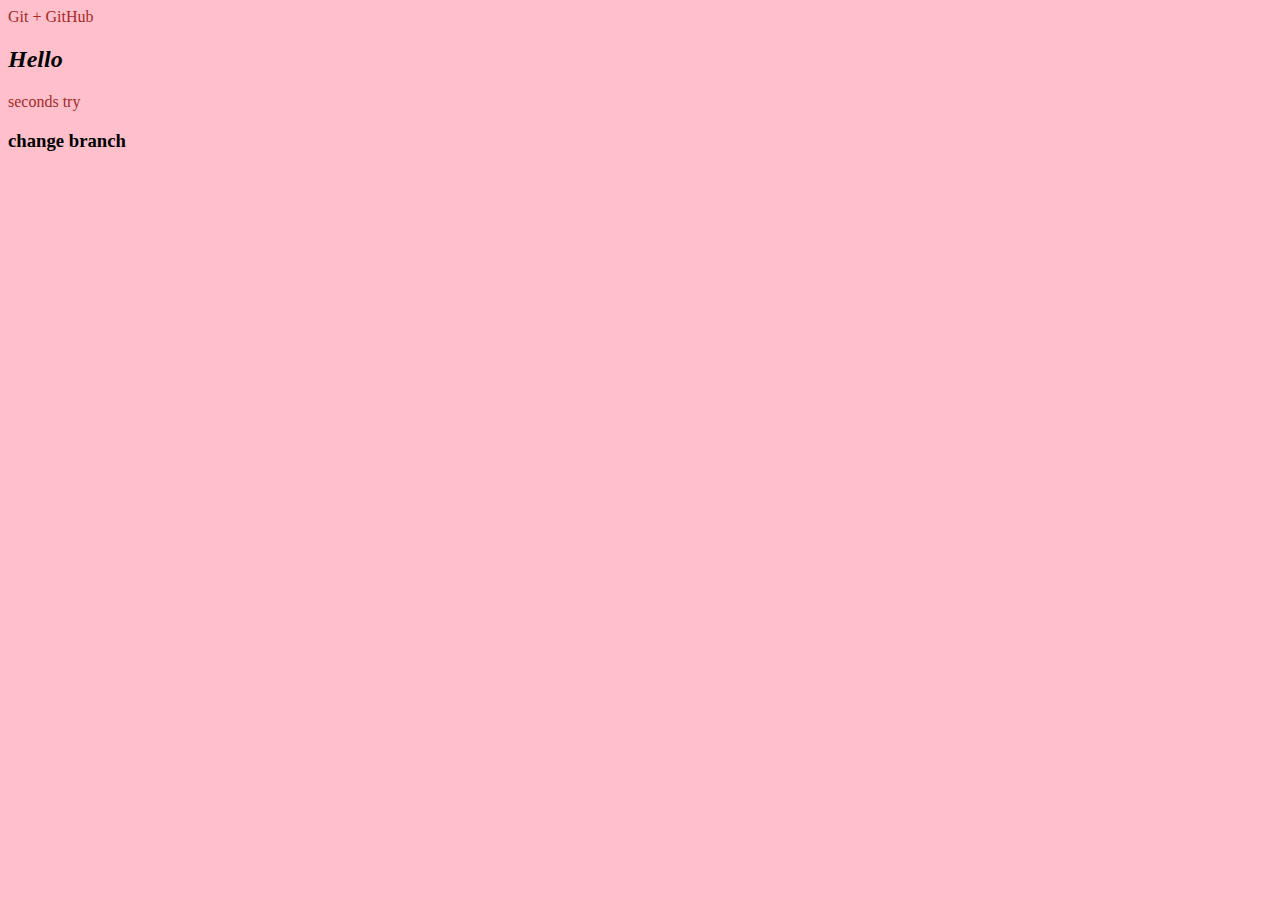
<file: index.html>
<html lang="en">
<head>
  <meta charset="UTF-8">
  <meta name="viewport" content="width=device-width, initial-scale=1.0">
  <meta http-equiv="X-UA-Compatible" content="ie=edge">
  <link rel="stylesheet" href="css/main.css">
  <title>Test</title>
</head>
<body>
  <p>Git + GitHub</p>
  <h2>Hello</h2>
  <p>seconds try</p>
  <h3>change branch</h3>
</body>
</html>
</file>
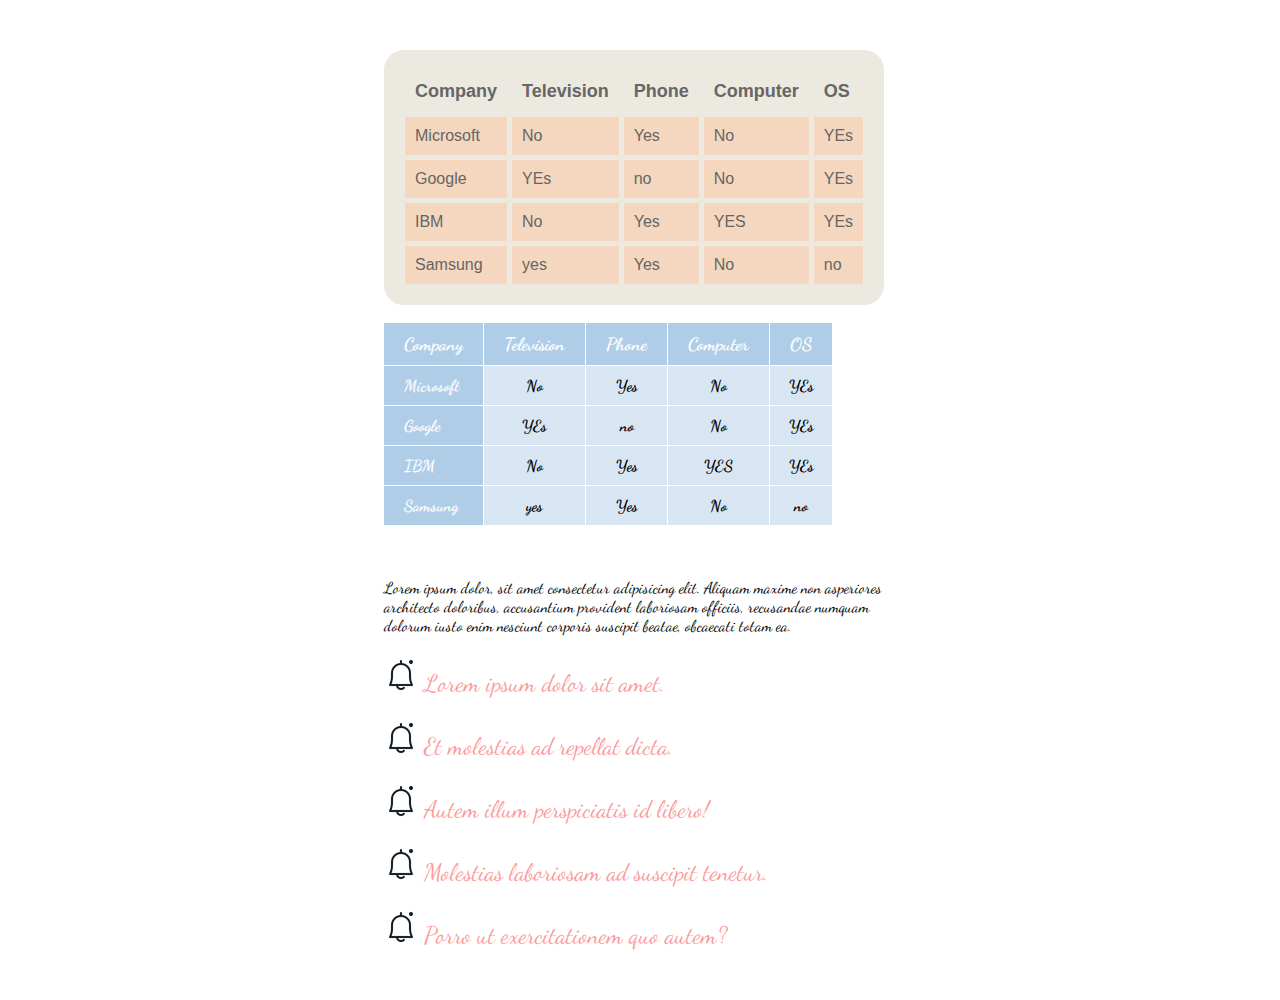
<file: table.html>
<!DOCTYPE html>
<html lang="en">
<head>
  <meta charset="UTF-8">
  <meta name="viewport" content="width=device-width, initial-scale=1.0">
  <meta http-equiv="X-UA-Compatible" content="ie=edge">
  <title>Document</title>
  <link rel="stylesheet" href="css/table.css">
</head>
<body>
  <table id="t1">
    <tr>
      <th>Company</th>
      <th>Television</th>
      <th>Phone</th>
      <th>Computer</th>
      <th>OS</th>
    </tr>
    <tr>
      <td>Microsoft</td>
      <td>No</td>
      <td>Yes</td>
      <td>No</td>
      <td>YEs</td>
    </tr>
    <tr>
      <td>Google</td>
      <td>YEs</td>
      <td>no</td>
      <td>No</td>
      <td>YEs</td>
    </tr>
    <tr>
      <td>IBM</td>
      <td>No</td>
      <td>Yes</td>
      <td>YES</td>
      <td>YEs</td>
    </tr>
    <tr>
      <td>Samsung</td>
      <td>yes</td>
      <td>Yes</td>
      <td>No</td>
      <td>no</td>
    </tr>
  </table>
  <br>

  <table id="t2">
    <tr>
      <th>Company</th>
      <th>Television</th>
      <th>Phone</th>
      <th>Computer</th>
      <th>OS</th>
    </tr>
    <tr>
      <td>Microsoft</td>
      <td>No</td>
      <td>Yes</td>
      <td>No</td>
      <td>YEs</td>
    </tr>
    <tr>
      <td>Google</td>
      <td>YEs</td>
      <td>no</td>
      <td>No</td>
      <td>YEs</td>
    </tr>
    <tr>
      <td>IBM</td>
      <td>No</td>
      <td>Yes</td>
      <td>YES</td>
      <td>YEs</td>
    </tr>
    <tr>
      <td>Samsung</td>
      <td>yes</td>
      <td>Yes</td>
      <td>No</td>
      <td>no</td>
    </tr>
  </table>
  <br>
  <br>
  <p>Lorem ipsum dolor, sit amet consectetur adipisicing elit. 
    Aliquam maxime non asperiores architecto doloribus, accusantium provident laboriosam officiis,
     recusandae numquam dolorum iusto enim nesciunt corporis suscipit beatae, obcaecati totam ea.</p>
  <ul>
    <li>
      <p>Lorem ipsum dolor sit amet.</p>
    </li>
    <li>
      <p>Et molestias ad repellat dicta.</p>
    </li>
    <li>
      <p>Autem illum perspiciatis id libero!</p>
    </li>
    <li>
      <p>Molestias laboriosam ad suscipit tenetur.</p>
    </li>
    <li>
      <p>Porro ut exercitationem quo autem?</p>
    </li>
  </ul>

</body>
</html>
</file>
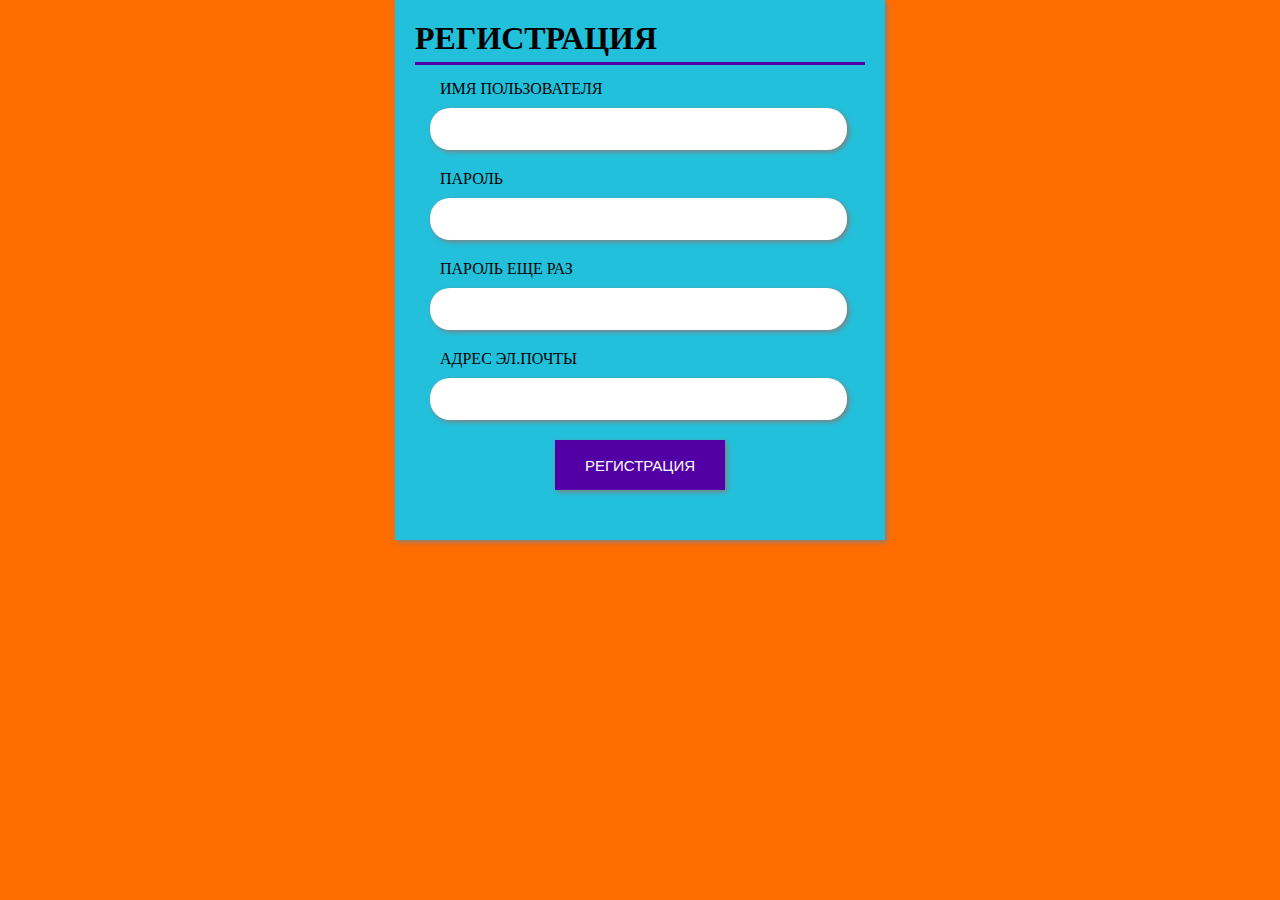
<file: emmet/em.htm>
<!DOCTYPE html>
<html lang="en">

<head>
  <meta charset="UTF-8">
  <meta name="viewport" content="width=device-width, initial-scale=1.0">
  <meta http-equiv="X-UA-Compatible" content="ie=edge">
  <link rel="stylesheet" href="em.css">
  <title>Крассивая форма с it doctor</title>
</head>

<body>
  <form action="">
    <h1 title="форма регистрации">регистрация</h1>
    <div class="gr">
      <label for="">
        Имя пользователя
      </label>
      <input type="text">
    </div>
    <div class="gr">
      <label for="">
        Пароль
      </label>
      <input type="password">
    </div>
    <div class="gr">
      <label for="">
        Пароль Еще раз
      </label>
      <input type="password">
    </div>
    <div class="gr">
      <label for="">
        Адрес Эл.Почты
      </label>
      <input type="email">
    </div>
    <div class="gr">
      <center><button>Регистрация</button></center>
    </div>
  </form>
</body>

</html>
</file>
<file: css/main.css>
body{
  background-color:pink;
}
p{
  color:brown;
}
h2{
  font-size: 24px;
  font-style: italic;
}
</file>
<file: css/table.css>
@import url('https://fonts.googleapis.com/css?family=Dancing+Script:400,700');
body{
  margin:50px 30%;
}
#t1{
  font-family: sans-serif;
  text-align: left;
  border-collapse: separate;
  border-spacing: 5px;
  background: #ece9e0;
  color: #656665;
  border: 16px solid #ece9e0;
  border-radius: 20px;
}
th{
  font-size: 18px;
  padding: 10px;
}
td{
  background: #f5d7bf;
  padding: 10px;
}
/*table 2*/
table#t2{
  font-family: 'Dancing Script', cursive;
  font-style: 26px;
  font-weight:700;
  text-align: center;
  border-collapse: collapse;
}
table#t2 th,table#t2 td:first-child{
  background: #afcde7;
  color: #fff;
  padding: 10px 20px;
}
table#t2 th,table#t2 td{
  border-style: solid;
  border-width: 0 1px 1px 0;
  border-color: #fff;
}
table#t2 td{
  background: #d8e6f3;

}
table#t2 th:first-child,table#t2 td:first-child{
  text-align:left;
}

p{
  font-family: 'Dancing Script', cursive;
}

ul{
  list-style: url(/ico/bell.ico) outside ;
  
}
li{
  font-size: 24px;
  color: rgba(252, 111, 111, 0.712);
}
</file>
<file: emmet/em.css>
body{
  font-family: Tahoma;
  background: #ff6c00;
  margin:0;
  background-image: url();
}
h1{
  cursor: help;
  margin: 0;
  text-transform: uppercase;
  padding-bottom: 5px;
  border-bottom: 3px solid #5200a5;
}
form{
  margin :0 auto;
  background-color: rgb(34, 192, 219);
  width: 450px;
  height: 500px;
  padding: 20px;
  box-shadow: 2px 2px 5px grey;
}
.gr{
  margin: 10px;
  padding: 5px;
}

label {
  padding-left: 10px;
  text-transform: uppercase;
}
input{
  margin-top: 10px;
  height: 40px;
  width: 400px;
  border-radius: 20px/20px;
  border: none;
  padding-left:15px;
  font-size: 18px;
  box-shadow: 2px 2px 5px gray;

}
input:focus {
  border: 2px solid #5200a5;
  transform: translateX(15px);
  width: 385px;
}

button {
  cursor: pointer;
  padding: 10px 30px;
  height: 50px;
  color: #fff;
  border: none;
  text-transform: uppercase;
  font-size: 15px;
  background: #5200a5;
  box-shadow:2px 2px 5px gray; 
}

button:hover{
  opacity: .80;
  font-weight: bold;
  transform: scale(1.1);
}
</file>
